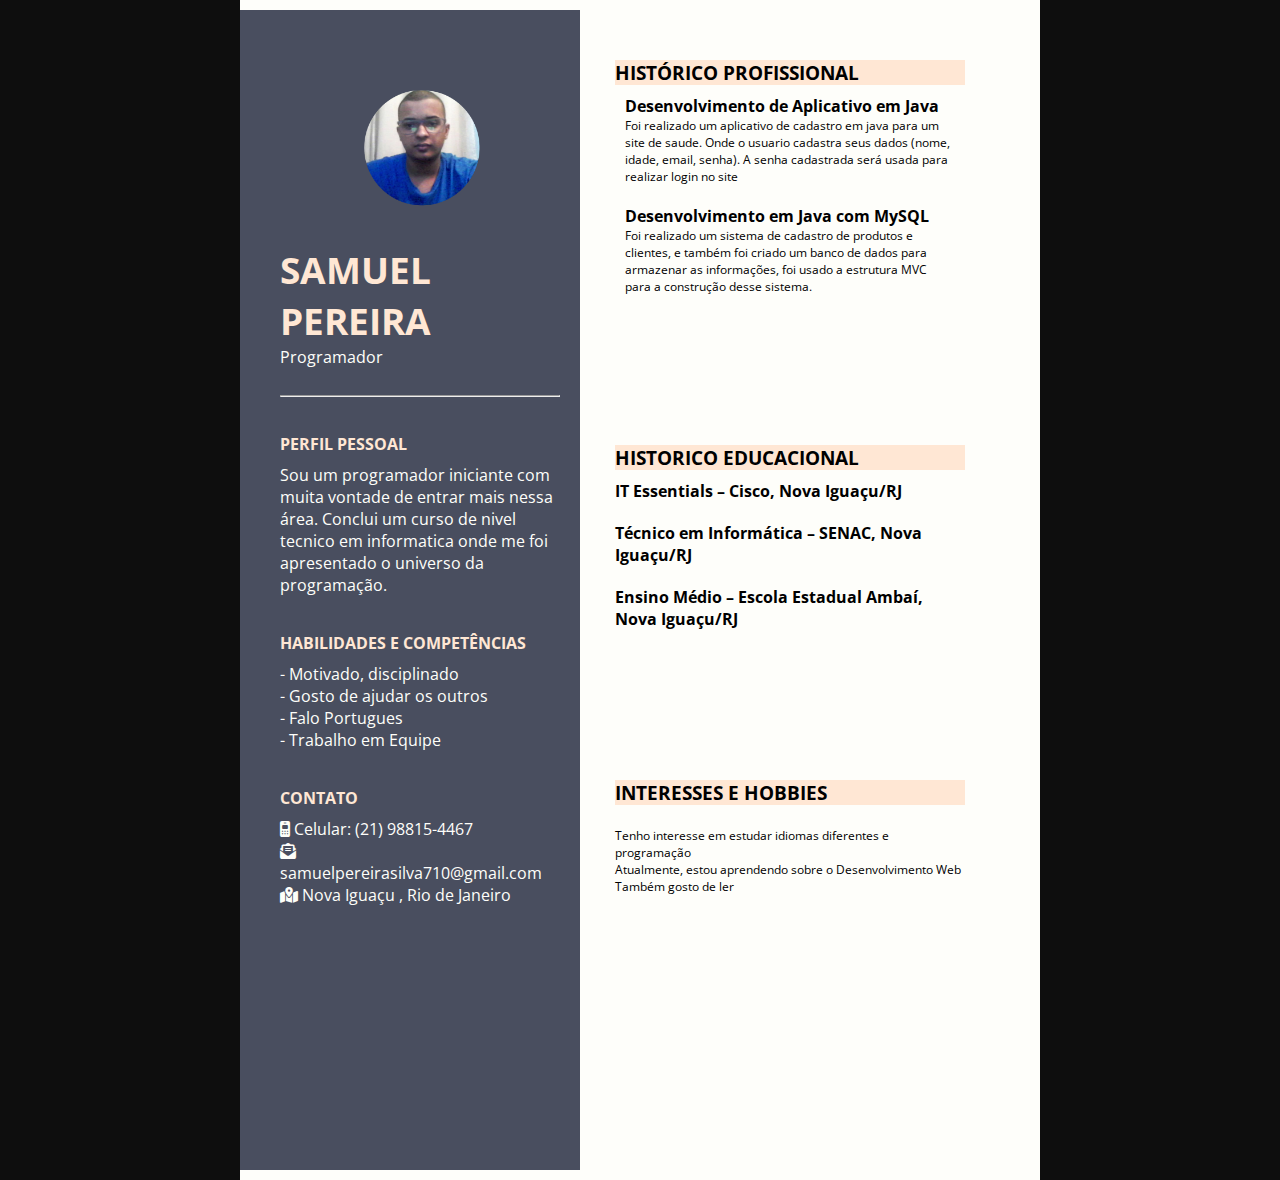
<file: index.html>
<!DOCTYPE html>
<html lang="en">

<head>
    <meta charset="UTF-8">
    <meta http-equiv="X-UA-Compatible" content="IE=edge">
    <meta name="viewport" content="width=device-width, initial-scale=1.0">
    <title>Samuel</title>


    <!-- Css customizado -->
    <link rel="stylesheet" href="estilo.css">

    <!-- Fonte Google -->

    <link rel="preconnect" href="https://fonts.googleapis.com">
    <link rel="preconnect" href="https://fonts.gstatic.com" crossorigin>
    <link
        href="https://fonts.googleapis.com/css2?family=Lato:wght@400;700&family=Montserrat:wght@300&family=Open+Sans:ital,wght@0,400;0,700;1,400&display=swap"
        rel="stylesheet">

    <!-- Icones -->
    <link rel="stylesheet" href="/css/all.min.css">

</head>

<body>



    <div id="container">
        <section id="esquerdo" class="border border-primary">

            <div id="informações">

                <div>
                    <img src="My project-1.png" height="152" alt="">
                </div>

                <div id="info">
                    <h1 style="font-size: 37px ;  text-transform:  uppercase ;">Samuel <br> Pereira</h1>
                    <p>Programador</p>
                </div>

                <hr>

                <div id="perfil-pessoal">
                    <h4>Perfil Pessoal</h4>
                    <p>
                        Sou um programador iniciante com muita vontade de entrar mais nessa área. Conclui um curso de
                        nivel tecnico em informatica onde me foi apresentado o universo da programação.
                    </p>
                </div>
                <div id="habilidades">
                    <h4>Habilidades e competências</h4>

                    <li type="none"> - Motivado, disciplinado</li>
                    <li type="none"> - Gosto de ajudar os outros</li>
                    <li type="none"> - Falo Portugues</li>
                    <li type="none"> - Trabalho em Equipe</li>
                </div>
                <div id="contato">
                    <h4>Contato</h4>
                    <p> <i class="fa-solid fa-mobile-retro"></i> Celular: (21) 98815-4467</p>
                    <p><i class="fa-solid fa-envelope-open-text"></i> samuelpereirasilva710@gmail.com</p>
                    <p><i class="fa-solid fa-map-location-dot"></i> Nova Iguaçu , Rio de Janeiro</p>


                </div>

            </div>


        </section>



        <section id="direito" class="border border-warning">
            <div id="profissional">
                <h3>histórico profissional</h3>
                <div class="cargo">
                    <h4>Desenvolvimento de Aplicativo em Java </h4>
                    <p>
                        Foi realizado um aplicativo de cadastro em java para um site de saude. Onde o usuario cadastra
                        seus dados (nome, idade, email, senha). A senha cadastrada será usada para realizar login no
                        site
                    </p>
                </div>
                <div class="cargo v">
                    <h4>Desenvolvimento em Java com MySQL</h4>
                    <p>
                        Foi realizado um sistema de cadastro de produtos e clientes, e também foi criado um banco de
                        dados para armazenar as informações, foi usado a estrutura MVC para a construção desse sistema.
                    </p>
                </div>

            </div>


            <section id="educacional">
                <h3>Historico Educacional</h3>
                <div class="formacao">
                    <h4>IT Essentials – Cisco, Nova Iguaçu/RJ</h4>

                </div>
                <div class="formacao">
                    <h4>Técnico em Informática – SENAC, Nova Iguaçu/RJ</h4>

                </div>
                <div class="formacao">
                    <h4>Ensino Médio – Escola Estadual Ambaí, Nova Iguaçu/RJ</h4>
                    
                </div>

            </section>

            <section id="interesse">
                <h3>Interesses e hobbies</h3>
                <br>
                <p>Tenho interesse em estudar idiomas diferentes e programação</p>
                <p>Atualmente, estou aprendendo sobre o Desenvolvimento Web</p>
                <p>Também gosto de ler</p>

            </section>

        </section>


        <footer style="clear: both;"></footer>
    </div>



    <!-- boostrap -->

    <script src="https://code.jquery.com/jquery-3.3.1.slim.min.js"
        integrity="sha384-q8i/X+965DzO0rT7abK41JStQIAqVgRVzpbzo5smXKp4YfRvH+8abtTE1Pi6jizo"
        crossorigin="anonymous"></script>
    <script src="https://cdnjs.cloudflare.com/ajax/libs/popper.js/1.14.3/umd/popper.min.js"
        integrity="sha384-ZMP7rVo3mIykV+2+9J3UJ46jBk0WLaUAdn689aCwoqbBJiSnjAK/l8WvCWPIPm49"
        crossorigin="anonymous"></script>
    <script src="https://stackpath.bootstrapcdn.com/bootstrap/4.1.3/js/bootstrap.min.js"
        integrity="sha384-ChfqqxuZUCnJSK3+MXmPNIyE6ZbWh2IMqE241rYiqJxyMiZ6OW/JmZQ5stwEULTy"
        crossorigin="anonymous"></script>

</body>

</html>
</file>
<file: estilo.css>
* {
    margin: 0;
    padding: 0;
    font-family: 'Lato', sans-serif;
    font-family: 'Montserrat', sans-serif;
    font-family: 'Open Sans', sans-serif;
}
#container {
    background: #FEFEFA;
    height: 1180px;
    width: 800px;
    margin: 0 auto;
}

body {

    background-color: #0E0E0E;
    

}


#esquerdo {

    
    float: left;
    max-width: 280px;
    padding: 30px;
    background-color: #494E5F;
    margin: 10px 0 10px 0;
    height: 1100px ;
}

#esquerdo h4{

    padding: 9px 0 9px 0 ;
    color: #FFE7D4;
    text-transform:  uppercase ;
}

#esquerdo h1{

    color: #FFE7D4;
}

#esquerdo p, li{

    color: #FEFEFA;
}

#info{

    margin-bottom: 27px;
    
}

#informações{

    width: 100%;
    margin-left: 10px;
    margin-top: 50px;
}

#perfil-pessoal{

    margin-top: 27px;
    margin-bottom: 20px;
    
}

#habilidades{

    margin-top: 27px;
    margin-bottom: 20px;


}

#contato{

    margin-top: 27px;
    margin-bottom: 20px;


}

img {
    border-radius: 150px;
    
    display: block;
    text-align: center;
    width: 55%;
    height: 55%;
    
    margin: auto;
}


/* Direita */

#direito {

    float: right;
    width: 400px;
    padding: 25px ;
    margin-top: 35px ;    

}

#direito h3 {

    background: #FFE7D4;
    
    text-transform: uppercase;
    
}

#direito p {

    font-size: 12px;
}

.cargo{

    padding: 10px ;
}

.v{

    margin-bottom: 65px;
}

.formacao{

    padding: 10px  0 10px 0;
}

#educacional, #interesse, #profissional{

    
    width: 350px ;
}

#profissional{

    margin-bottom: 140px;
}
#interesse{

    margin-top: 140px;
    
}
</file>
